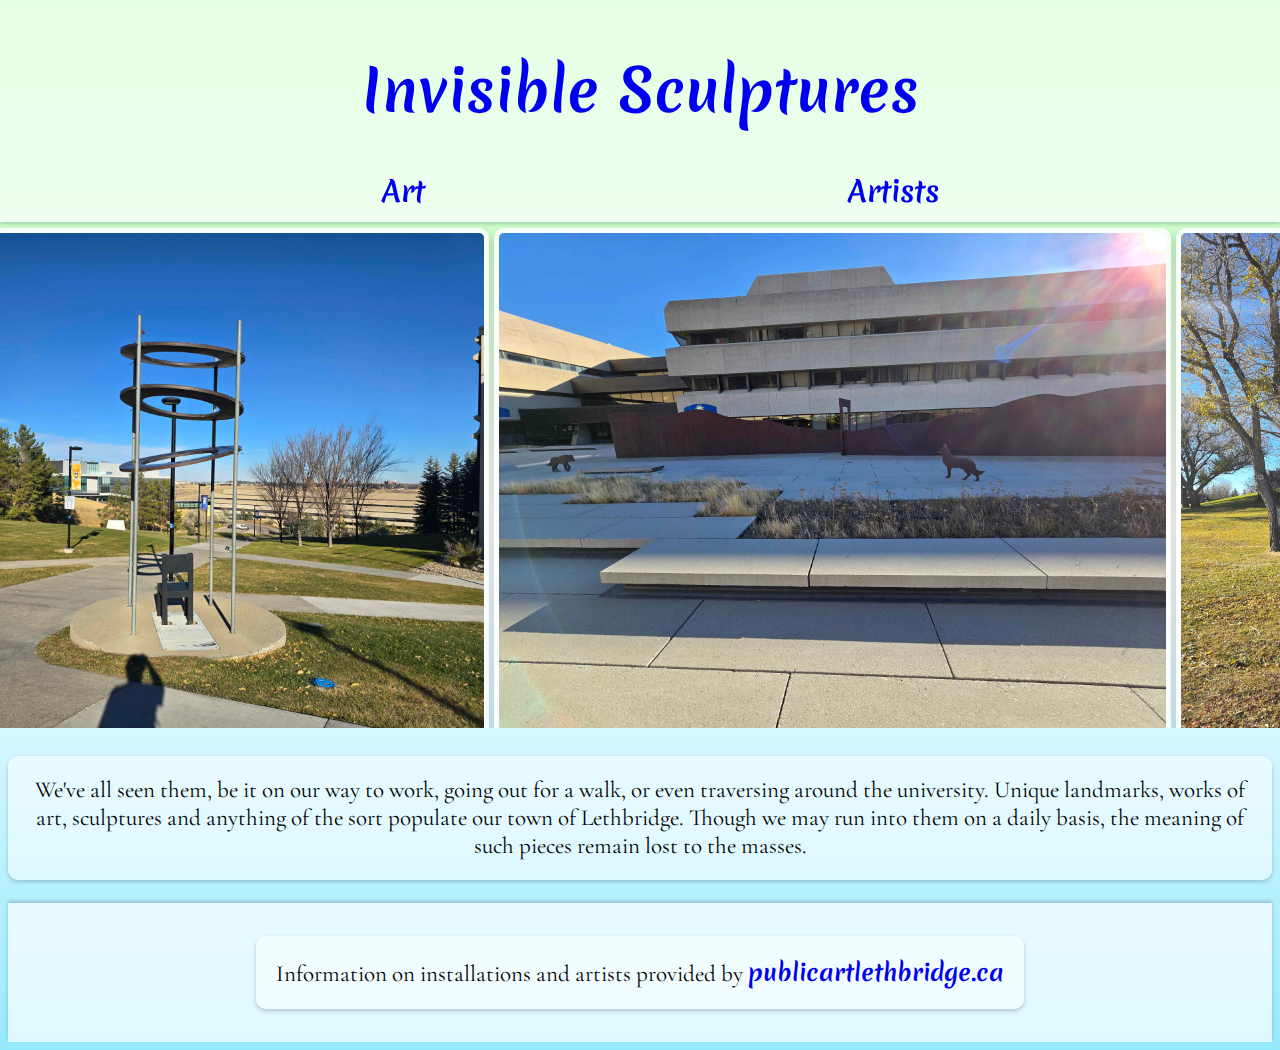
<file: index.html>
<!DOCTYPE html> 
<html>
    <head>
        <title>Invisible Scultpures</title>
        <meta charset="utf-8">
        <link rel="stylesheet" href="style.css">
        <link rel="preconnect" href="https://fonts.googleapis.com">
        <link rel="preconnect" href="https://fonts.gstatic.com" crossorigin>
        <link href="https://fonts.googleapis.com/css2?family=Cormorant+Garamond:ital,wght@0,300;0,400;0,500;0,600;0,700;1,300;1,400;1,500;1,600;1,700&family=Merienda:wght@300..900&display=swap" rel="stylesheet">
    </head>
    <body>
        <header>
            <div>
                <h1><a href="index.html">Invisible Sculptures</a></h1>
                <nav>
                <a href="art.html">Art</a>
                <a href="artist.html">Artists</a>
                </nav>
            </div>
        </header>
        <div style="height: 500px; overflow-x: scroll; white-space: nowrap;">
            <img src="images/chair.jpg" alt="Image 1" style="height: 100%; width: auto; display: inline-block;">
            <img src="images/Coyote.jpg" alt="Image 2" style="height: 100%; width: auto; display: inline-block;">
            <img src="images/Jav.jpg" alt="Image 3" style="height: 100%; width: auto; display: inline-block;">
            <img src="images/Cradle.jpg" alt="Image 4" style="height: 100%; width: auto; display: inline-block;">
        </div>
        <section>
            <h2></h2>
            <div>
            <p>We've all seen them, be it on our way to work, going out for a walk, or even traversing around the university. Unique landmarks, works of art, sculptures and anything of the sort populate our town of Lethbridge. 
                Though we may run into them on a daily basis, the meaning of such pieces remain lost to the masses.</p>
            </div>
            </section>
    </body>
    <footer>
        <p>Information on installations and artists provided by <a href="https://publicartlethbridge.ca" target="_blank">publicartlethbridge.ca</a></p>
    </footer>
</html>
</file>
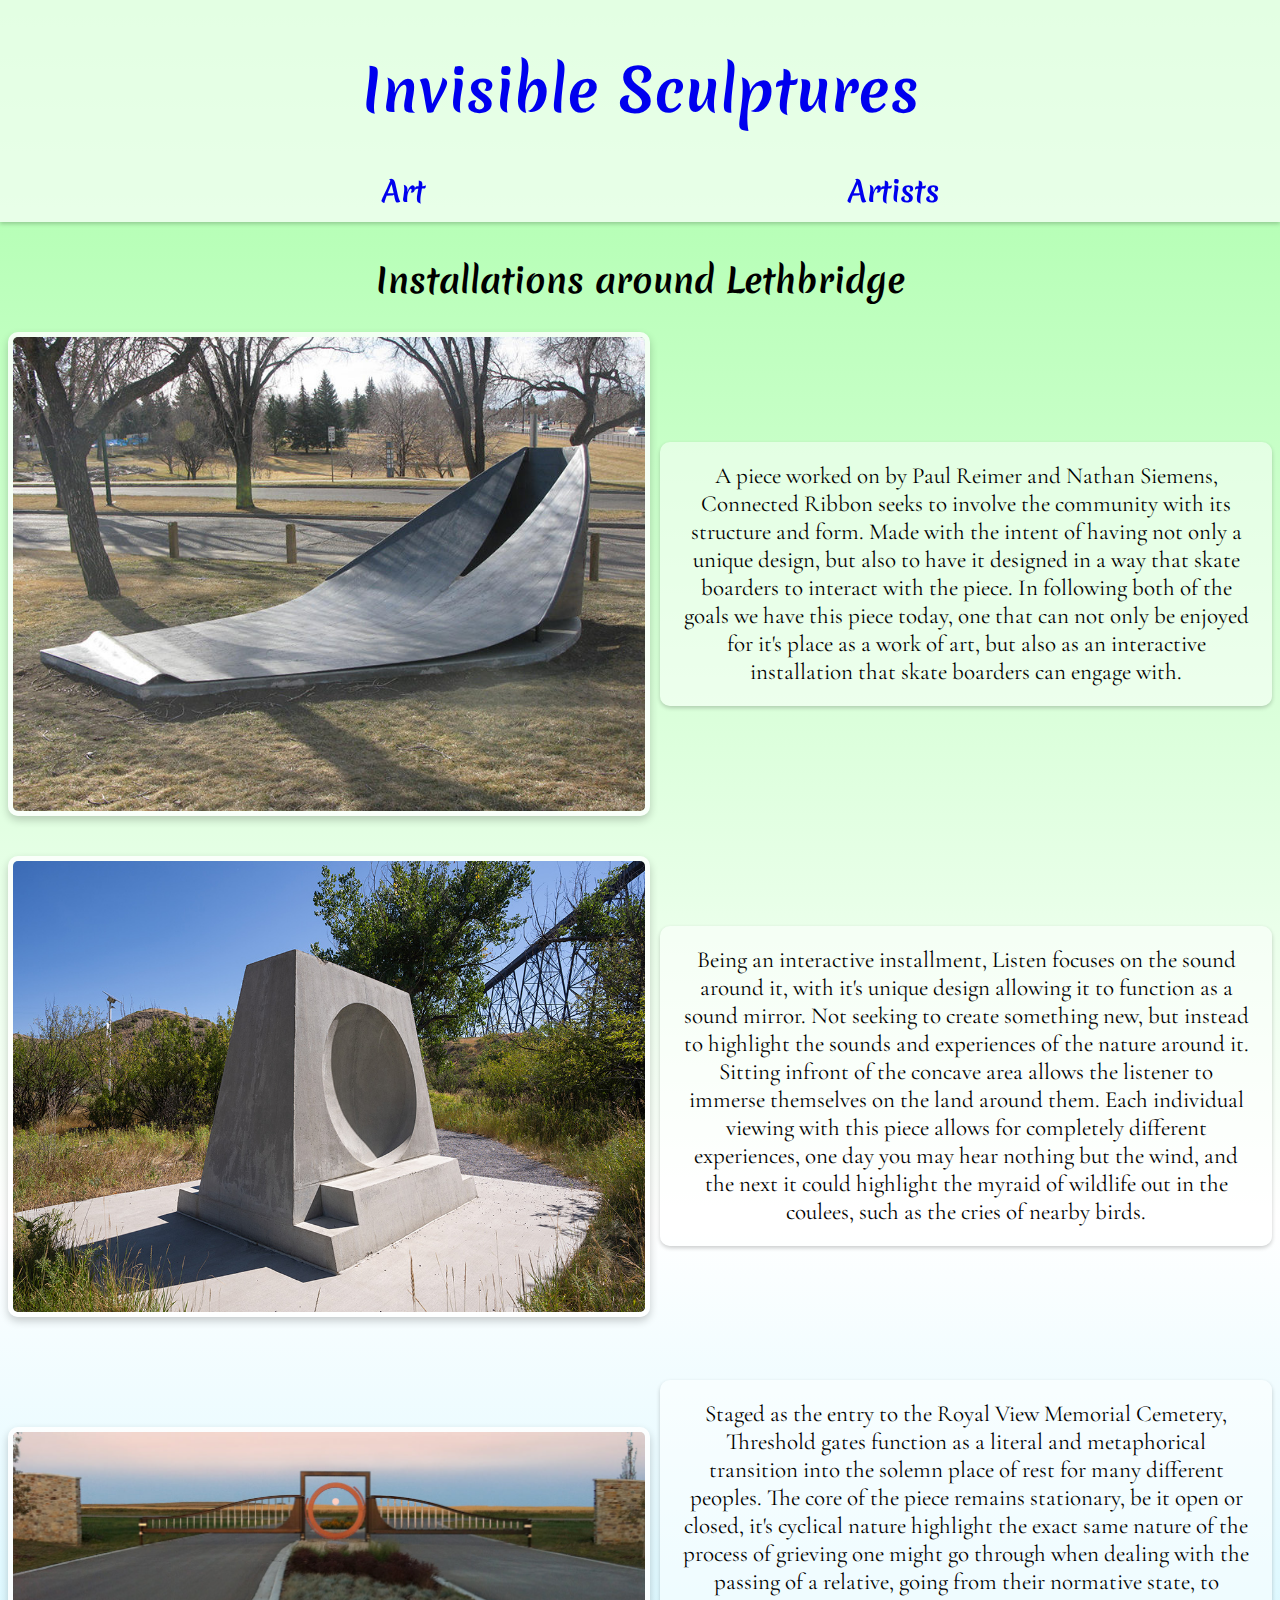
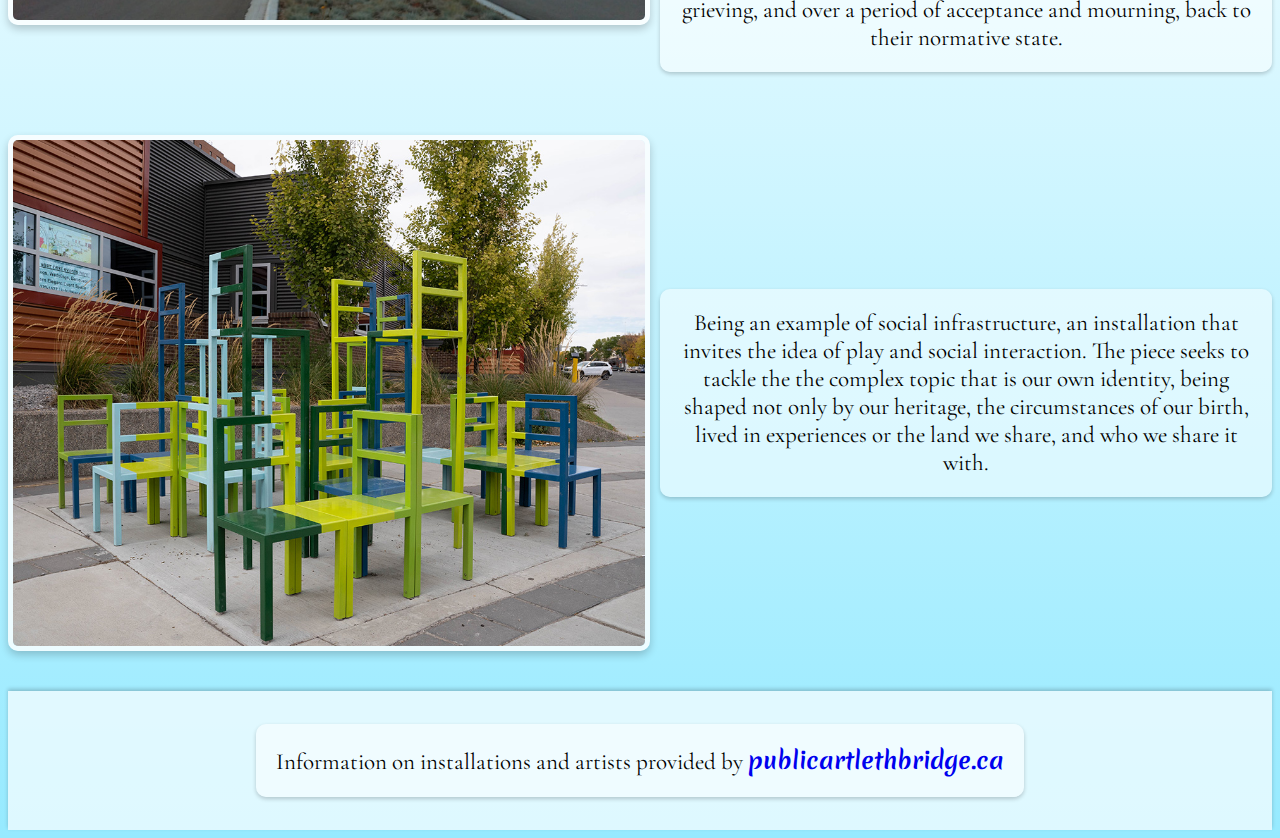
<file: art.html>
<!DOCTYPE html>
<html>
<head>
    <title>Invisible Sculptures</title>
    <meta charset="utf-8">
    <link rel="stylesheet" href="style.css">
    <link rel="preconnect" href="https://fonts.googleapis.com">
    <link rel="preconnect" href="https://fonts.gstatic.com" crossorigin>
    <link href="https://fonts.googleapis.com/css2?family=Cormorant+Garamond:ital,wght@0,300;0,400;0,500;0,600;0,700;1,300;1,400;1,500;1,600;1,700&family=Merienda:wght@300..900&display=swap" rel="stylesheet">
</head>
<body>
    <header>
        <div>
            <h1><a href="index.html">Invisible Sculptures</a></h1>
            <nav>
                <a href="art.html">Art</a>
                <a href="artist.html">Artists</a>
            </nav>
        </div>
    </header>
    <section>
        <h2>Installations around Lethbridge</h2>
        <div class="grid-container">
            <div class="grid-item">
                <img src="images/connected-ribbon.jpg" alt="Connected Ribbon">
                <div class="text-right">
                    <p>A piece worked on by Paul Reimer and Nathan Siemens, Connected Ribbon seeks to involve the community with its structure and form. Made with the intent of having not only a unique design, but also to have it designed in a way that skate boarders to interact with the piece. In following both of the goals we have this piece today, one that can not only be enjoyed for it's place as a work of art, but also as an interactive installation that skate boarders can engage with.</p>
                </div>
            </div>
            <div class="grid-item">
                <img src="images/listen.jpg" alt="Listen">
                <div class="text-right">
                    <p>Being an interactive installment, Listen focuses on the sound around it, with it's unique design allowing it to function as a sound mirror. Not seeking to create something new, but instead to highlight the sounds and experiences of the nature around it. Sitting infront of the concave area allows the listener to immerse themselves on the land around them. Each individual viewing with this piece allows for completely different experiences, one day you may hear nothing but the wind, and the next it could highlight the myraid of wildlife out in the coulees, such as the cries of nearby birds.</p>
                </div>
            </div>
            <div class="grid-item">
                <img src="images/threshold-gates.jpg" alt="Threshold Gates">
                <div class="text-right">
                    <p>Staged as the entry to the Royal View Memorial Cemetery, Threshold gates function as a literal and metaphorical transition into the solemn place of rest for many different peoples. The core of the piece remains stationary, be it open or closed, it's cyclical nature highlight the exact same nature of the process of grieving one might go through when dealing with the passing of a relative, going from their normative state, to grieving, and over a period of acceptance and mourning, back to their normative state. </p>
                </div>
            </div>
            <div class="grid-item">
                <img src="images/together.jpg" alt="Together">
                <div class="text-right">
                    <p>Being an example of social infrastructure, an installation that invites the idea of play
                        and social interaction. The piece seeks to tackle the the complex topic that is our own 
                        identity, being shaped not only by our heritage, the circumstances of our birth,
                        lived in experiences or the land we share, and who we share it with.</p>
                </div>
            </div>
        </div>
    </section>
</body>
<footer>
    <p>Information on installations and artists provided by <a href="https://publicartlethbridge.ca" target="_blank">publicartlethbridge.ca</a></p>
</footer>
</html>
</file>
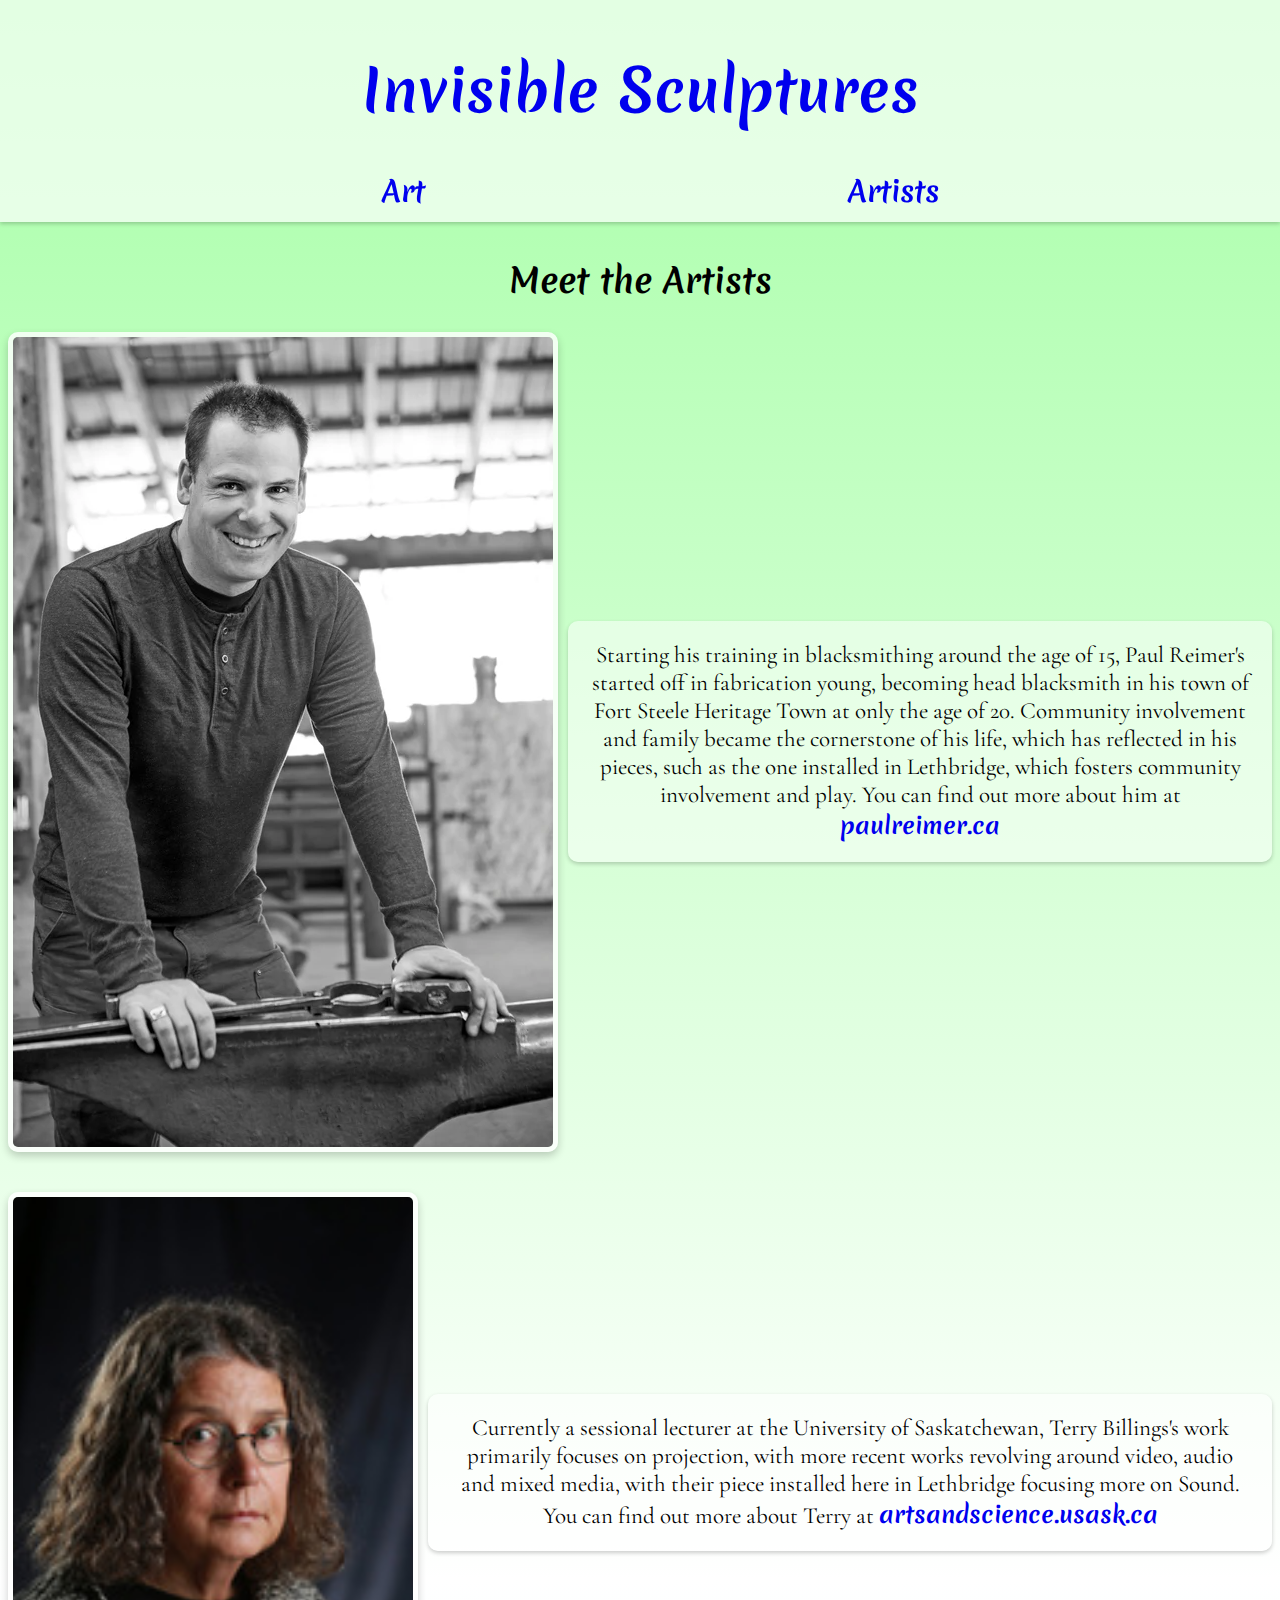
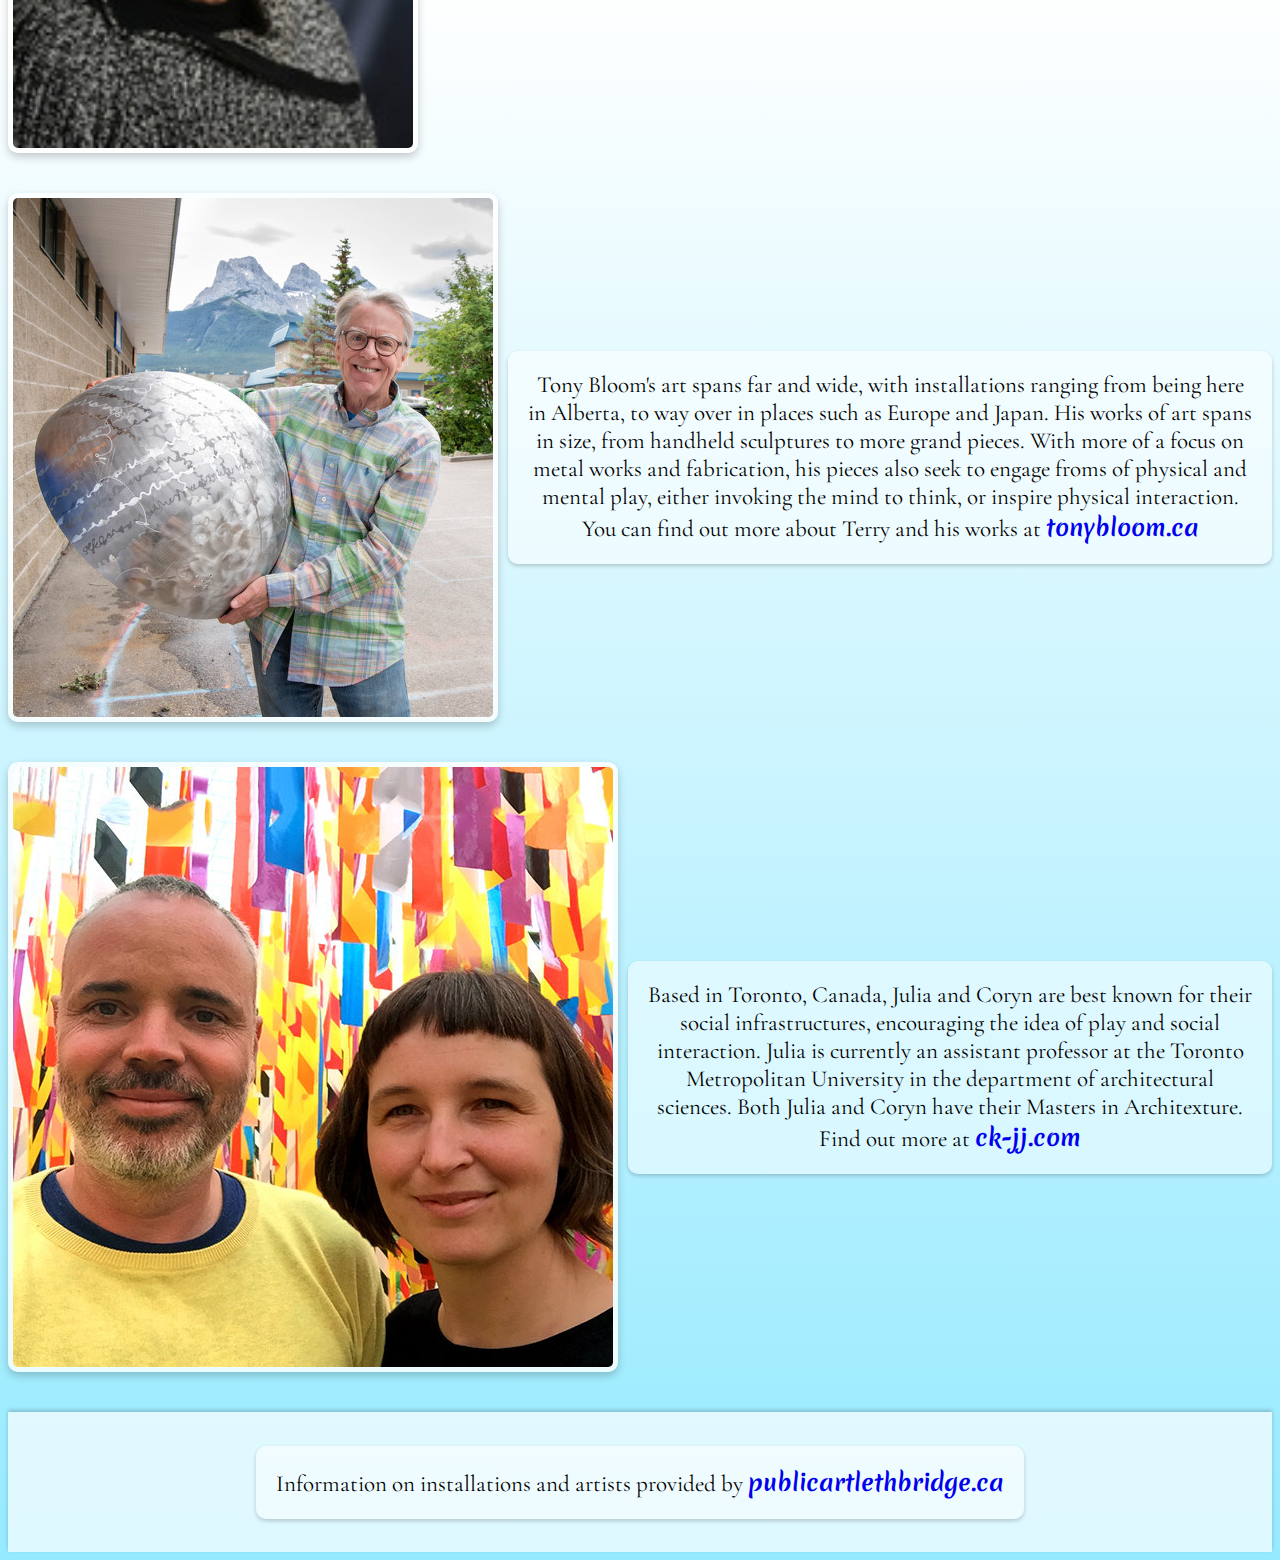
<file: artist.html>
<!DOCTYPE html>
<html>
    <head>
        <title>Invisible Scultpures</title>
        <meta charset="utf-8">
        <link rel="stylesheet" href="style.css">
        <link rel="preconnect" href="https://fonts.googleapis.com">
        <link rel="preconnect" href="https://fonts.gstatic.com" crossorigin>
        <link href="https://fonts.googleapis.com/css2?family=Cormorant+Garamond:ital,wght@0,300;0,400;0,500;0,600;0,700;1,300;1,400;1,500;1,600;1,700&family=Merienda:wght@300..900&display=swap" rel="stylesheet">
    </head>
    <body>
        <header>
            <div>
                <h1><a href="index.html">Invisible Sculptures</a></h1>
                <nav>
                <a href="art.html">Art</a>
                <a href="artist.html">Artists</a>
                </nav>
            </div>
        </header>
        <section>
            <h2>Meet the Artists</h2>
            <div class="grid-container">
                <div class="grid-item">
                    <img src="images/Paul-Reimer.webp" alt="Connected Ribbon's artist">
                    <div class="text-right">
                        <p>Starting his training in blacksmithing around the age of 15, Paul Reimer's started off in fabrication young, becoming head blacksmith in his town of Fort Steele Heritage Town at only the age of 20. Community involvement and family became the cornerstone of his life, which has reflected in his pieces, such as the one installed in Lethbridge, which fosters community involvement and play. You can find out more about him at <a href="https://www.paulreimer.ca/" target="_blank">paulreimer.ca</a></p>
                    </div>
                </div>
                <div class="grid-item">
                    <img src="images/Terry-Billings.jpg" alt="Listen's Artist">
                    <div class="text-right">
                        <p>Currently a sessional lecturer at the University of Saskatchewan, Terry Billings's work primarily focuses on projection, with more recent works revolving around video, audio and mixed media, with their piece installed here in Lethbridge focusing more on Sound. You can find out more about Terry at <a href="https://artsandscience.usask.ca/profile/TBillings#top" target="artsandscience.usask">artsandscience.usask.ca</p> </a>
                    </div>
                </div>
                <div class="grid-item">
                    <img src="images/tony-bloom.jpeg" alt="Threshold Gates">
                    <div class="text-right">
                        <p>Tony Bloom's art spans far and wide, with installations ranging from being here in Alberta, to way over in places such as Europe and Japan. His works of art spans in size, from handheld sculptures to more grand pieces. With more of a focus on metal works and fabrication, his pieces also seek to engage froms of physical and mental play, either invoking the mind to think, or inspire physical interaction. You can find out more about Terry and his works at <a href="https://tonybloom.ca" target="_blank">tonybloom.ca</a></p>
                    </div>
                </div>
                <div class="grid-item">
                    <img src="images/Cory-and-Julia.jpg" alt="Together artists">
                    <div class="text-right">
                        <p>Based in Toronto, Canada, Julia and Coryn are best known for their 
                            social infrastructures, encouraging the idea of play and social interaction.
                            Julia is currently an assistant professor at the Toronto Metropolitan University in the department of architectural sciences.
                            Both Julia and Coryn have their Masters in Architexture. Find out more at <a href="https://www.ck-jj.com/" target="_blank">ck-jj.com</a>
                        </p>
                    </div>
                </div>
            </div>
        </section>
            <footer>
                <p>Information on installations and artists provided by <a href="https://publicartlethbridge.ca" target="_blank">publicartlethbridge.ca</a></p>
            </footer>
    </body>
</file>
<file: style.css>
body {
    background: linear-gradient(to bottom, rgb(167, 255, 167), white, #96eaff);
    display: flex;
    flex-direction: column;
    align-items: center;
    box-sizing: border-box;
    animation: fadeIn 2s ease-in-out;
    min-height: 100vh;
    font-size: 1.2em; 
}

header {
    background-color: rgba(255, 255, 255, 0.684);
    color: #000000;
    padding: 10px 0;
    width: 100%;
    display: flex;
    justify-content: center;
    align-items: center;
    box-shadow: 0 2px 4px rgba(0, 0, 0, 0.2);
    position: fixed;
    top: 0;
    left: 0;
    z-index: 1000;
    font-size: 1.5em; 
}

nav {
    display: flex;
    justify-content: space-between;
    width: 100%;
    padding: 0 20px; 
}

h1 {
    color: #000000;
    font-size: 2em; 
}

h2 {
    text-align: center;
    font-size: 1.75em; 
}

:is(h1, h2, h3, a) {
    font-family: "Merienda", cursive;
    font-optical-sizing: auto;
    font-weight: 700;
    font-style: normal;
    text-decoration: none;
}

:is(p) {
    font-family: "Cormorant Garamond", serif;
    font-weight: 400;
    font-style: normal;
}

p {
    text-align: center;
    background-color: rgba(255, 255, 255, 0.5);
    padding: 20px;
    border-radius: 10px;
    box-shadow: 0 2px 4px rgba(0, 0, 0, 0.2);
    transition: all 0.3s ease-in-out;
    font-size: 1.2em; /* Increase the font size for paragraphs */
}

p:hover {
    background-color: rgba(255, 255, 255, 0.8);
    box-shadow: 0 4px 8px rgba(0, 0, 0, 0.4);
}

.grid-item {
    display: flex;
    align-items: center;
    margin-bottom: 40px;
}

.grid-item img {
    margin-right: 10px;
}

.text-right {
    text-align: right;
    flex: 1;
}

img {
    max-width: 50%;
    height: auto;
    border: 5px solid rgba(255, 255, 255, 0.8);
    border-radius: 10px;
    box-shadow: 0 4px 8px rgba(0, 0, 0, 0.2);
    transition: transform 0.3s ease-in-out, box-shadow 0.3s ease-in-out;
    min-width: 400px; 
}

img:hover {
    transform: scale(1.05);
    box-shadow: 0 8px 16px rgba(0, 0, 0, 0.4);
}

body::before {
    content: "";
    display: block;
    height: 220px; 
}

footer {
    background-color: rgba(255, 255, 255, 0.684);
    color: #000000;
    padding: 10px 0;
    width: 100%;
    display: flex;
    justify-content: center;
    align-items: center;
    box-shadow: 0 -2px 4px rgba(0, 0, 0, 0.2);
    position: relative;
    bottom: 0;
    left: 0;
    z-index: 1000;
}
</file>
